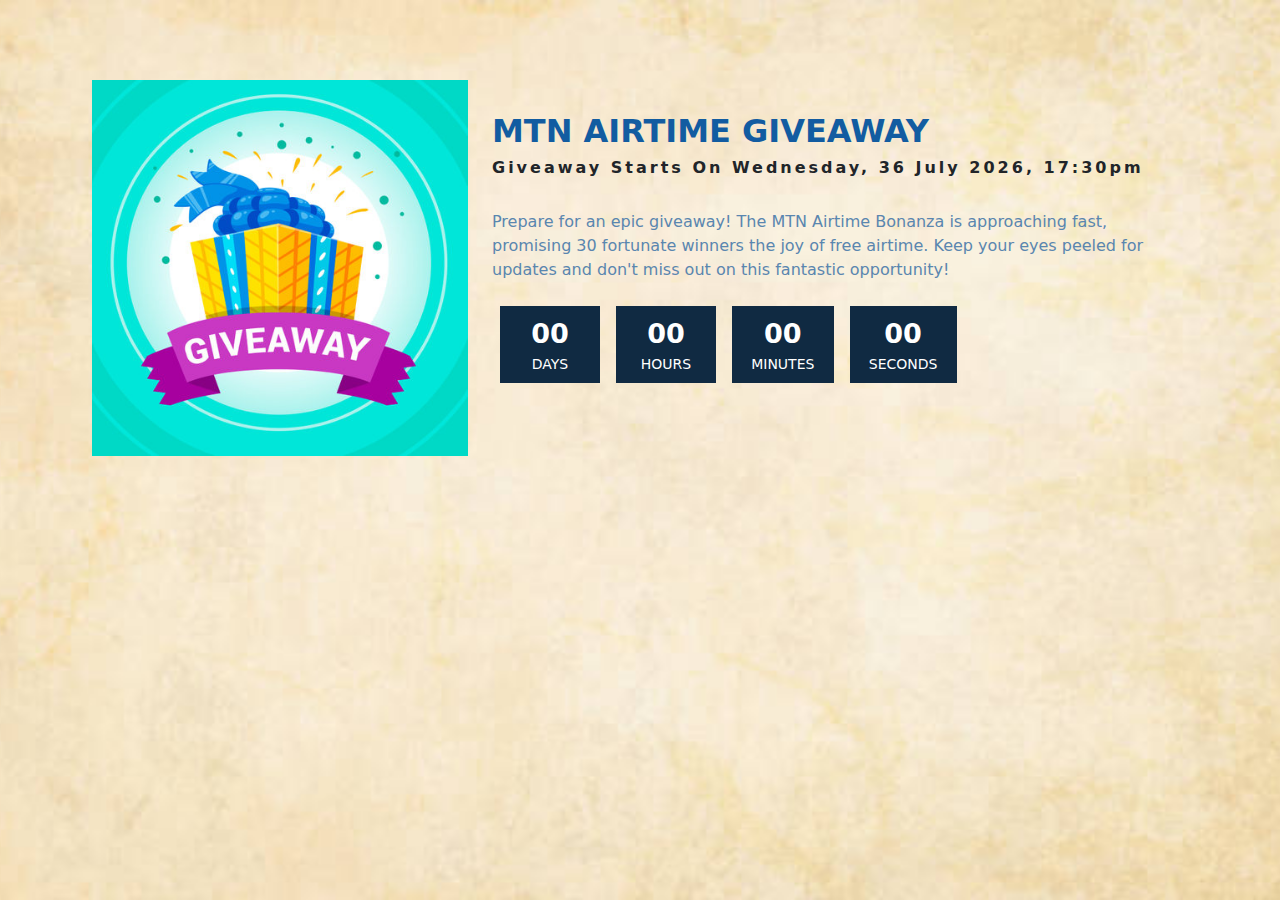
<file: countDown.html>
<!doctype html>
<html lang="en">

<head>
    <meta charset="utf-8">
    <meta name="viewport" content="width=device-width, initial-scale=1">
    <title>Countdown Clock App</title>
    <link href="https://cdn.jsdelivr.net/npm/bootstrap@5.3.3/dist/css/bootstrap.min.css" rel="stylesheet"
        integrity="sha384-QWTKZyjpPEjISv5WaRU9OFeRpok6YctnYmDr5pNlyT2bRjXh0JMhjY6hW+ALEwIH" crossorigin="anonymous">

    <link rel="stylesheet" href="countDown.css">
</head>

<body>
    <div class="container">
        <div id="alert"></div>
        <div class="row">
            <div class="col-md-6 pic">
                <img src="gift.jpeg" alt="">
            </div>
            <div class="col md-6">
                <h2>MTN AIRTIME GIVEAWAY</h2>
                <h5 id="promoDate"></h5>
                <p>Prepare for an epic giveaway! The MTN Airtime Bonanza is approaching fast, promising 30 fortunate winners the joy of free airtime. Keep your eyes peeled for updates and don't miss out on this fantastic opportunity!</p>

                <div class="displayTime d-flex">
                    <div class="box">
                        <span class="time">00</span>
                        <span class="design">DAYS</span>
                    </div>
                    
                    <div class="box">
                        <span class="time">00</span>
                        <span class="design">HOURS</span>
                    </div>

                    <div class="box">
                        <span class="time">00</span>
                        <span class="design">MINUTES</span>
                    </div>

                    <div class="box">
                        <span class="time">00</span>
                        <span class="design">SECONDS</span>
                    </div>
                </div>
            </div>

            
        </div>
    </div>






    <script src="https://cdn.jsdelivr.net/npm/bootstrap@5.3.3/dist/js/bootstrap.bundle.min.js"
        integrity="sha384-YvpcrYf0tY3lHB60NNkmXc5s9fDVZLESaAA55NDzOxhy9GkcIdslK1eN7N6jIeHz"
        crossorigin="anonymous"></script>

    <script src="countDown.js"></script>
</body>

</html>
</file>
<file: countDown.css>
body {
    background-image: url(./images/selectedImage.jpg);
    background-position: center;
    background-repeat: no-repeat;
    background-size: cover;
    background-attachment: fixed;
    padding: 5rem;
}

img {
    width: 100%;
}

.pic {
    width: 400px;
}

h2 {
    font-weight: bold;
    color: rgb(18, 92, 161);
    margin-top: 2rem;
}

h5 {
    letter-spacing: 3px;
    font-weight: bold;
    font-size: 16px;
}

p {
    margin-top: 2rem;
    color: rgb(90, 134, 175);
}

.box {
    background-color: rgb(16, 42, 66);
    padding: 0.5rem 1.2rem;
    margin: 8px;
    color: white;
    display: flex;
    flex-direction: column;
    min-width: 100px;
}

.box span {
    text-align: center;
}

.box span:first-child {
    font-weight: 900;
    font-size: 27px;
}

.box span:nth-child(2){
    font-size: 14px;
}







/* Responsiveness starts here */
@media screen and (max-width: 600px){
    .box {
        padding: 0.5rem 1.2rem;
        min-width: 82px;
    }

    .box span:first-child {
        font-weight: 900;
        font-size: 20px;
    }

    .box span:nth-child(2){
        font-size: 12px;
    }
    
}

@media screen and (max-width: 550px){
    h2 {
        font-size: 24px;
    }
    
}
</file>
